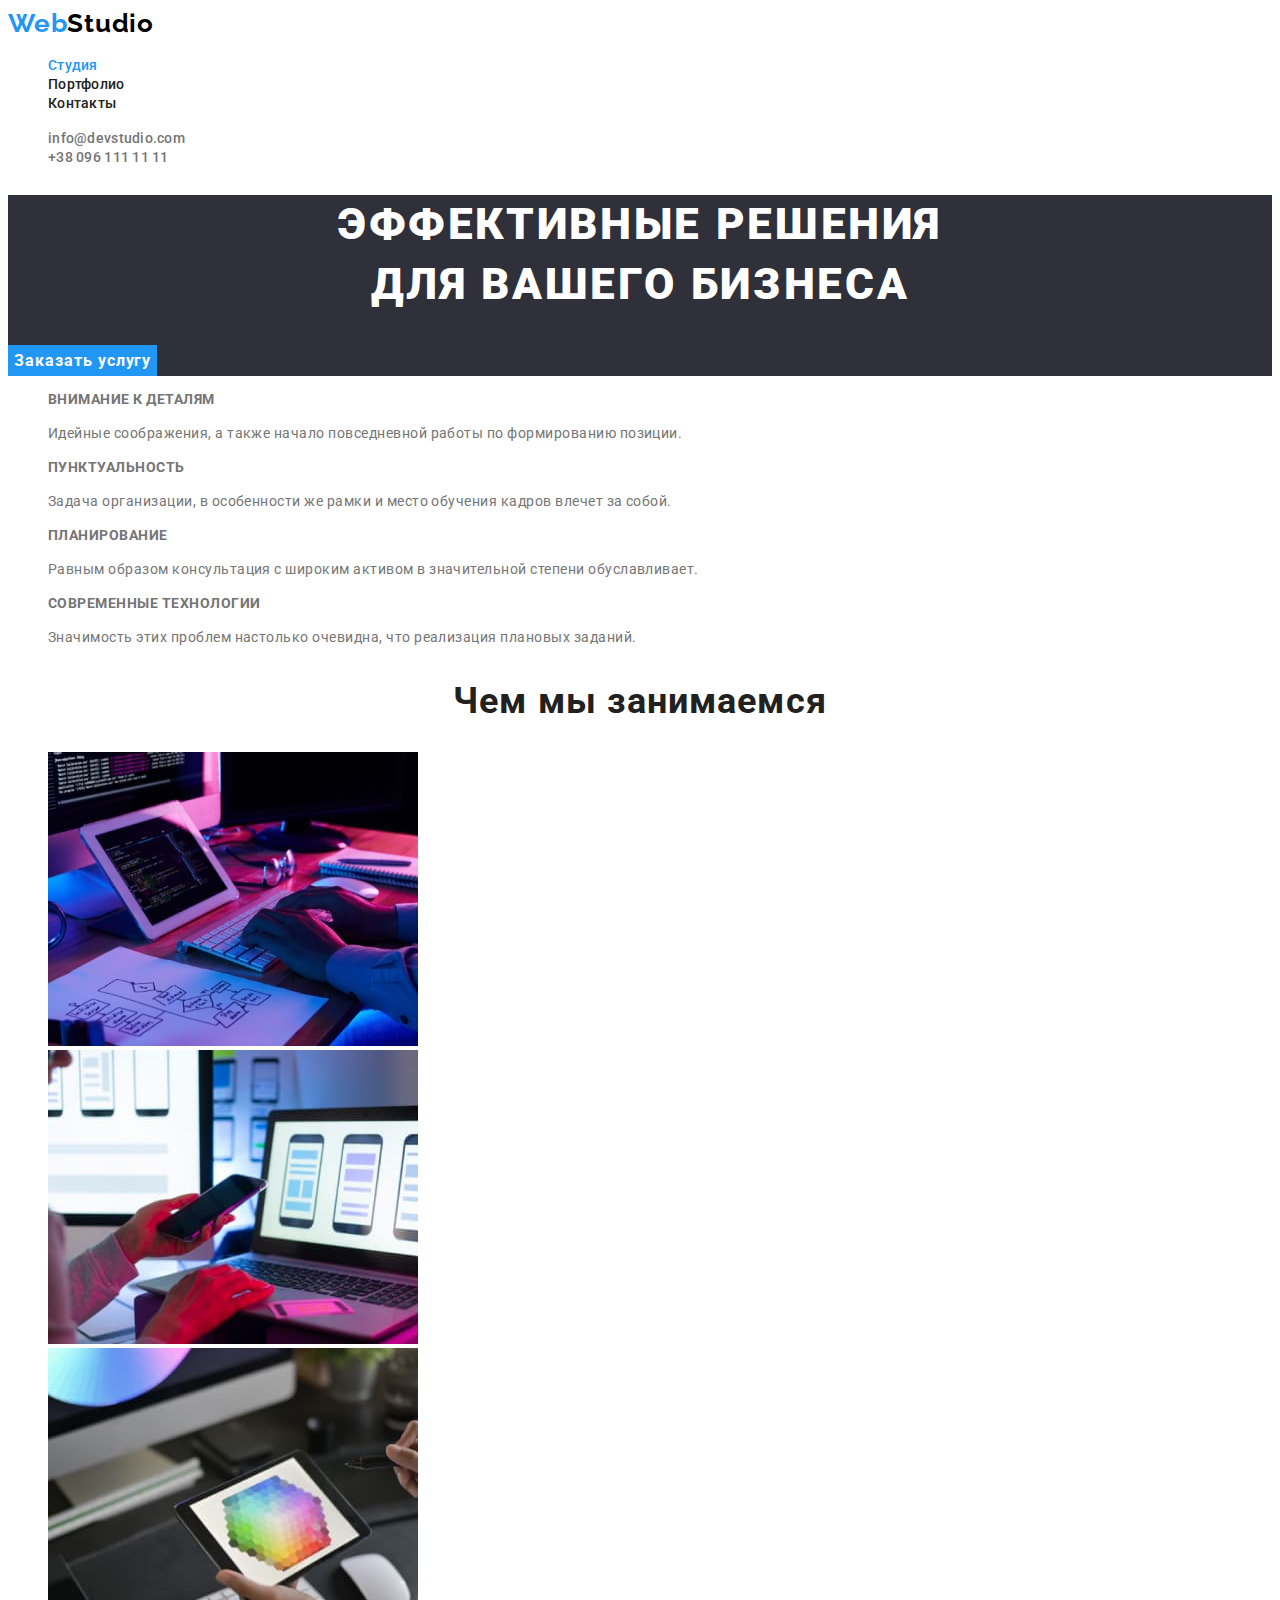
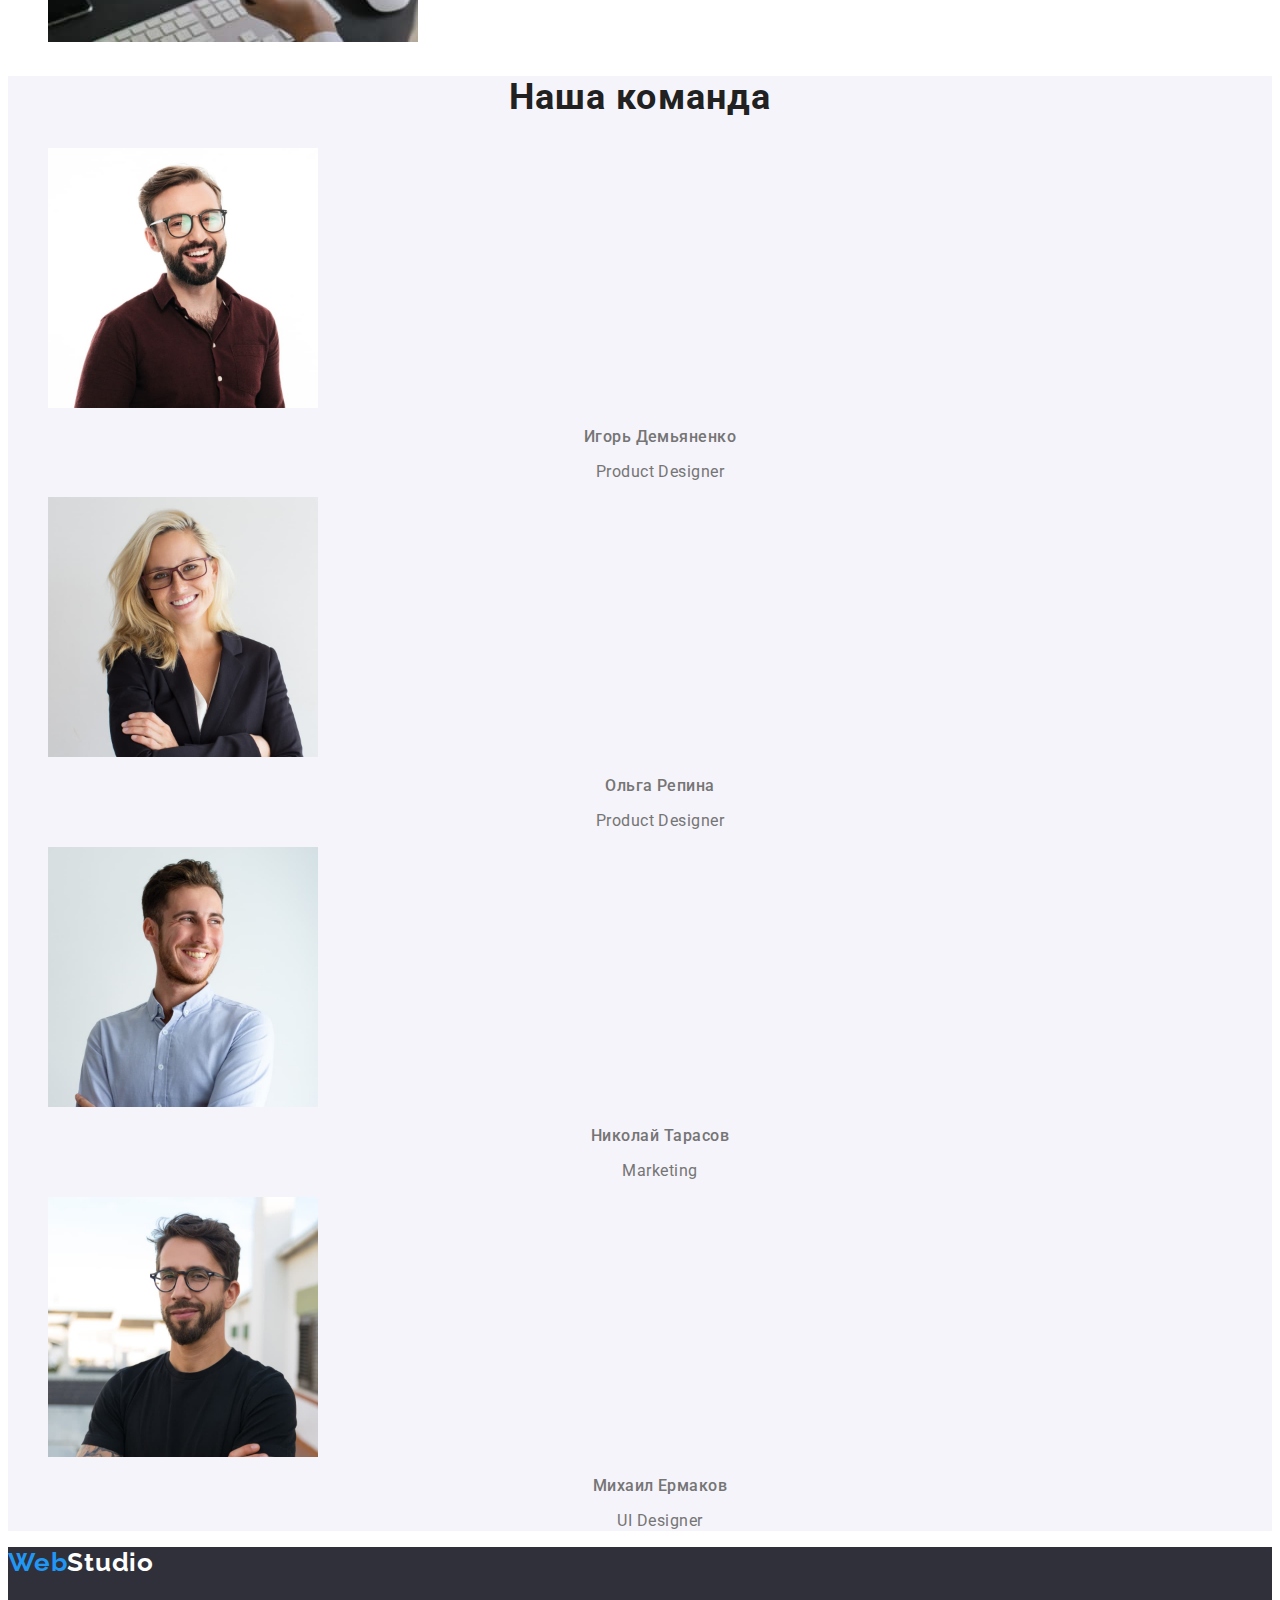
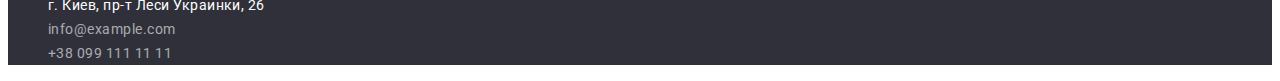
<file: index.html>
<!DOCTYPE html>
<html lang="ru">

<head>
  <meta charset="utf-8">
  <meta name="description" content="Предоставление услуг Веб разработки" />
  <title>Веб студия</title>
  <!-- Добавление шрифтов Google-fonts -->
  <link rel="preconnect" href="https://fonts.googleapis.com">
  <link rel="preconnect" href="https://fonts.gstatic.com" crossorigin>
  <link href="https://fonts.googleapis.com/css2?family=Raleway:wght@700&family=Roboto:wght@400;500;700;900&display=swap"
    rel="stylesheet">
  <!-- Ссылка на CSS-файл -->
  <link rel="stylesheet" href="./css/styles.css">
</head>

<body>
  <!-- Содержание -->
  <header>
    <!-- HEADER -->
    <nav>
      <a class="logo" href="./index.html">Web<span class="accent black">Studio</span></a>
      <ul class="site-nav list">
        <li><a href="" class="link current">Студия</a></li>
        <li><a href="./portfolio.html" class="link">Портфолио</a></li>
        <li><a href="" class="link">Контакты</a></li>
      </ul>
    </nav>
    <!-- КОНТАКТЫ -->
    <ul class="contact list">
      <li><a href="mailto:info@devstudio.com" class="link">info@devstudio.com</a></li>
      <li><a href="tel:+380961111111" class="link">+38 096 111 11 11</a></li>
    </ul>
  </header>
  <main>
    <!-- Герой -->
    <section class="hero solutions">
      <h1 class="hero-title">Эффективные решения<br>для вашего бизнеса</h1>
      <button class="hero-button" type="button">Заказать услугу</button>
    </section>
    <!-- 2-я секция - Приоритеты в работе -->
    <section class="section">
      <h2 hidden>Наши приоритеты при работе с клиентом</h2>
      <ul class="feature-list list">
        <li>
          <h3 class="title">Внимание к деталям</h3>
          <p class="text">Идейные соображения, а также начало повседневной работы по формированию позиции.</p>
        </li>
        <li>
          <h3 class="title">Пунктуальность</h3>
          <p class="text">Задача организации, в особенности же рамки и место обучения кадров влечет за собой.</p>
        </li>
        <li>
          <h3 class="title">Планирование</h3>
          <p class="text">Равным образом консультация с широким активом в значительной степени обуславливает.</p>
        </li>
        <li>
          <h3 class="title">Современные технологии</h3>
          <p class="text">Значимость этих проблем настолько очевидна, что реализация плановых заданий.</p>
        </li>
      </ul>
    </section>
    <!-- 3-я секция - Чем мы занимаемся -->
    <section class="section">
      <h2 class="section-title">Чем мы занимаемся</h2>
      <ul class="versions-list list">
        <li>
          <img src="./images/Десктопная версия.jpg" width="370" alt="Разработка версии для компьютера ">
        </li>
        <li>
          <img src="./images/Мобильная версия.jpg" width="370" alt="Разаботка мобильной версии">
        </li>
        <li>
          <img src="./images/Планшет.jpg" width="370" alt="Разработка весии для планшета">
        </li>
      </ul>
    </section>
    <!-- 4-я секция - Наша команда -->
    <section class="section masters">
      <h2 class="section-title">Наша команда</h2>
      <ul class="team-list list">
        <li>
          <img src="./images/Игорь.jpg" alt="Дизайнер продукции" width="270" height="260" />
          <h3 class="title">Игорь Демьяненко</h3>
          <p class="text" lang="en">Product Designer</p>
        </li>
        <li>
          <img src="./images/Ольга.jpg" alt="Фронтенд-разработчик" width="270" height="260" />
          <h3 class="title">Ольга Репина</h3>
          <p class="text" lang="en">Product Designer</p>
        </li>
        <li>
          <img src="./images/Николай.jpg" alt="Маркетолог" width="270" height="260" />
          <h3 class="title">Николай Тарасов</h3>
          <p class="text" lang="en">Marketing</p>
        </li>
        <li>
          <img src="images/Михаил.jpg" alt="Дизайнер пользовательского интерфейса" width="270" height="260" />
          <h3 class="title">Михаил Ермаков</h3>
          <p class="text" lang="en">UI Designer</p>
        </li>
      </ul>
    </section>
  </main>
  <!-- Футер -->

  <footer class="page-footer">
    <div class="container">
      <a class="logo" href="./index.html">Web<span class="accent white">Studio</span></a>

      <address class="footer-contacts">
        <ul class="footer-contacts-list list">
          <li class="city-item item">
            <a class="city-link link"
              href="https://www.google.com/maps/d/viewer?mid=10uSM3H-mIU3GznYo2szRIEphczw&ll=50.42732700000001%2C30.538092&z=17"
              target="_blank" rel="noopener noreferrer">г. Киев, пр-т Леси Украинки, 26</a>
          </li>

          <li class="mail-item item">
            <a href="mailto:info@example.com" class="mail-link link">info@example.com</a>
          </li>

          <li class="phone-item item">
            <a href="tel:+380991111111" class="phone-link link">+38 099 111 11 11</a>
          </li>
        </ul>
      </address>
  </footer>
</body>

</html>
</file>
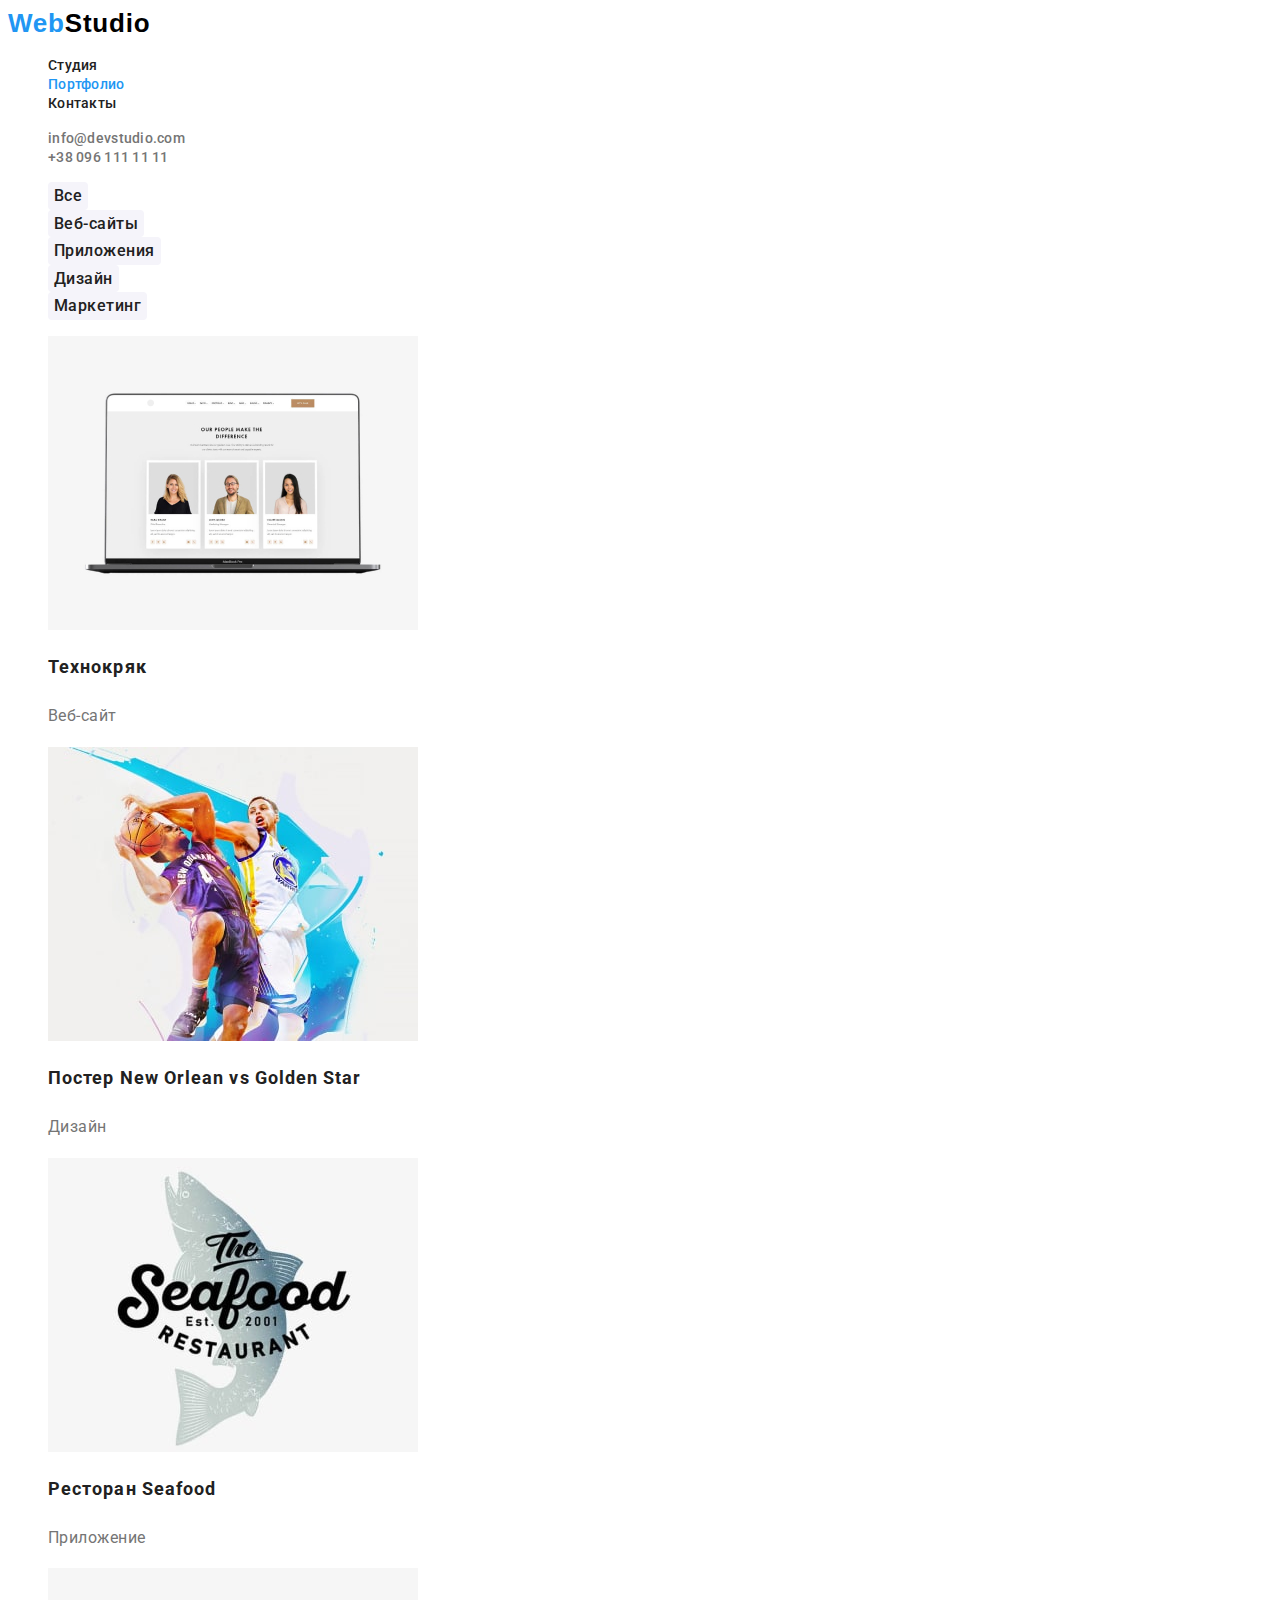
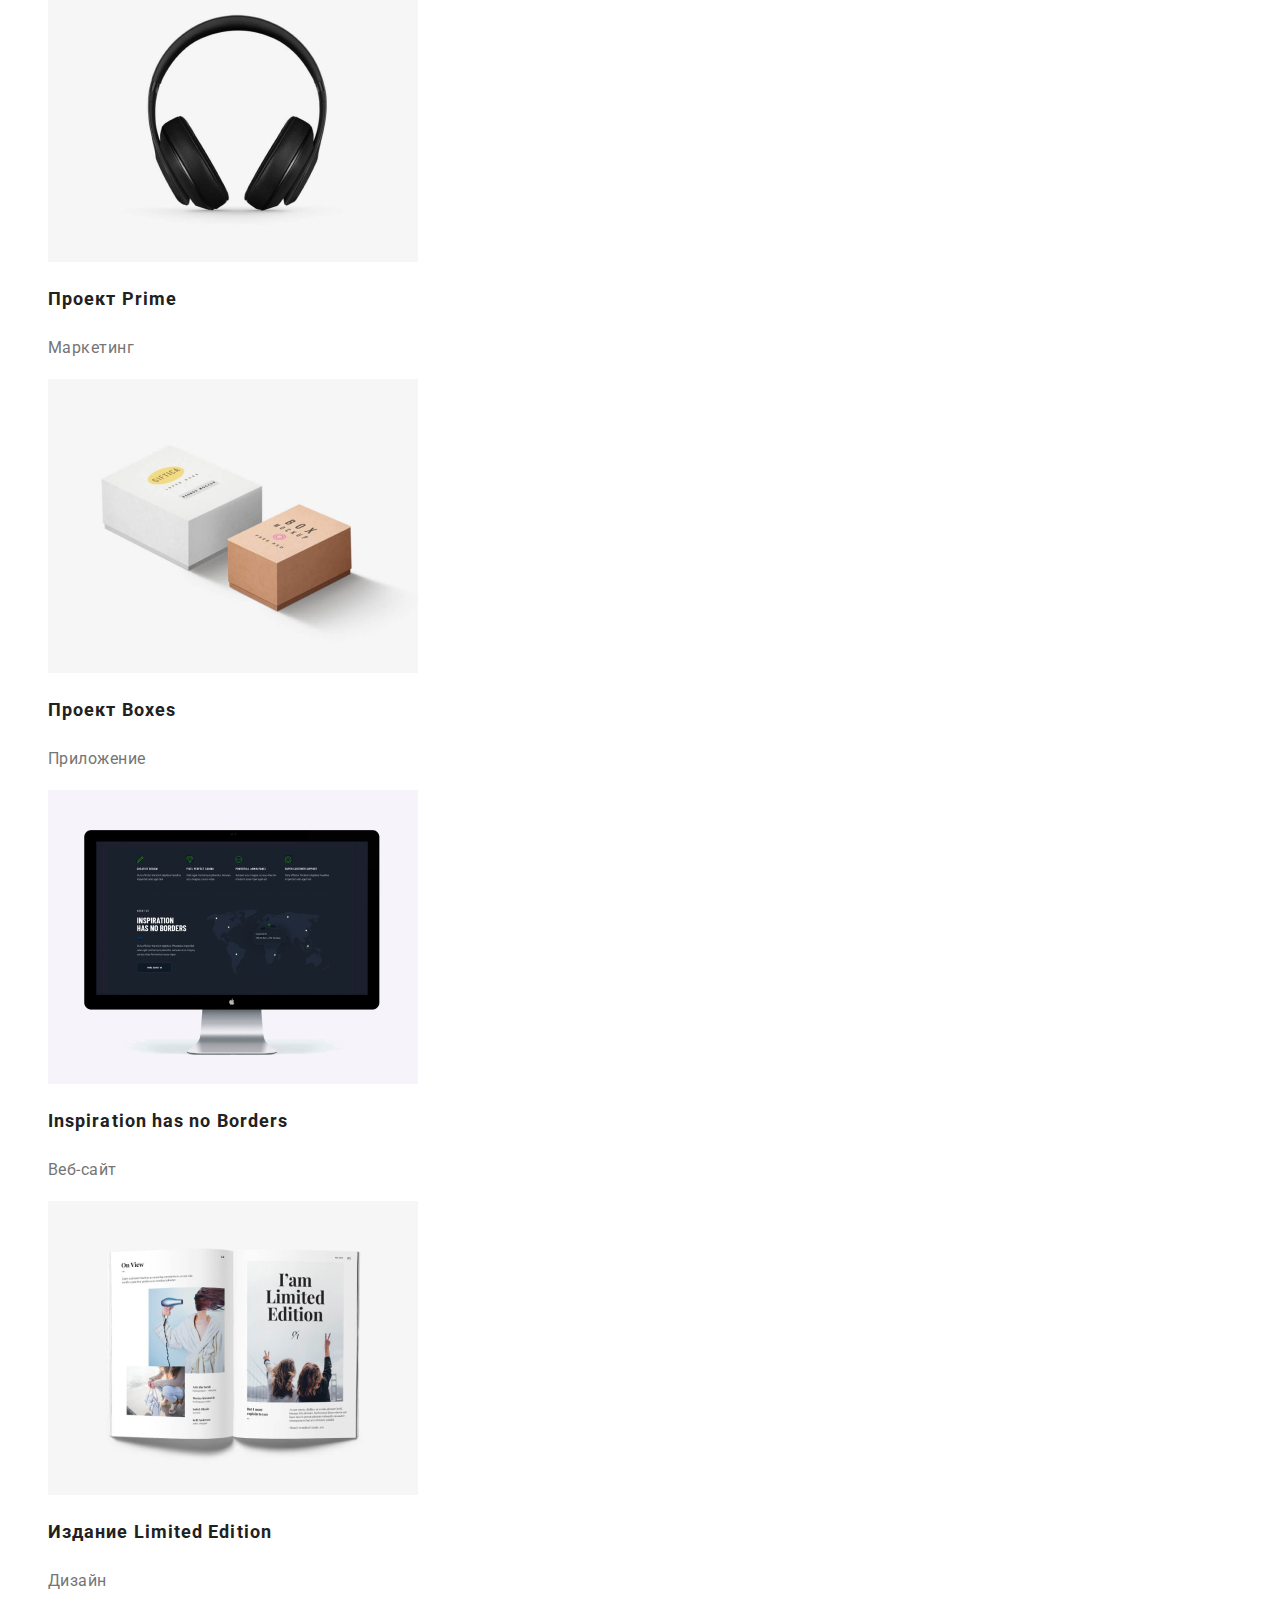
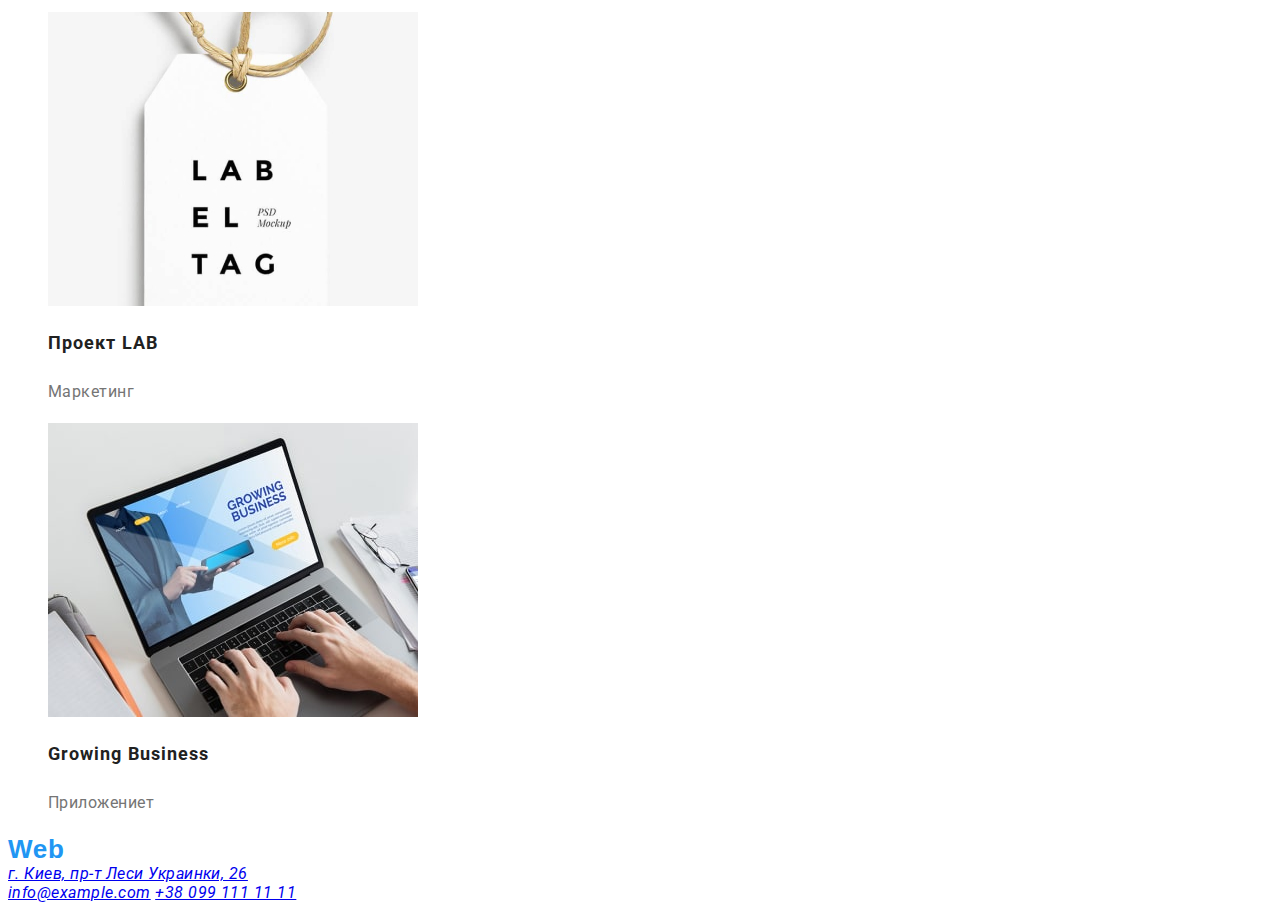
<file: portfolio.html>
<!DOCTYPE html>
<html lang="ru">

<head>
  <meta charset="utf-8">
  <meta name="description" content="Предоставление услуг Веб разработки" />
  <title>Веб студия</title>
  <link rel="stylesheet" href="./css/styles.css">
  <link rel="preconnect" href="https://fonts.googleapis.com">
  <link rel="preconnect" href="https://fonts.gstatic.com" crossorigin>
  <link href="https://fonts.googleapis.com/css2?family=Roboto:wght@400;500;700&display=swap" rel="stylesheet">
</head>
<!-- Body -->
<body>
  <!-- Содержание -->
  <header>
    <!-- HEADER -->
    <nav>
      <a class="logo" href="./index.html">Web<span class="accent black">Studio</span></a>
      <ul class="site-nav list">
        <li><a href="./index.html" class="link">Студия</a></li>
        <li><a href="./portfolio.html" class="link current">Портфолио</a></li>
        <li><a href="./contacts.html" class="link">Контакты</a></li>
      </ul>
    </nav>
    <!-- КОНТАКТЫ -->
    <ul class="contact list">
      <li><a href="mailto:info@devstudio.com" class="link">info@devstudio.com</a></li>
      <li><a href="tel:+380961111111" class="link">+38 096 111 11 11</a></li>
    </ul>
    <!-- HEADER - ПО ДАНИЛКО (РОДИТЕЛЬ-РЕБЕНОК) -->
  </header>
  <main>
  <section class="directions">
    <h1 hidden> Портфолио</h1>
    <ul class="directions-list list">
      <li class="directions-item">
        <button class="directions-item-all button">Все</button>
      </li>
      <li class="directions-item">
        <button class="directions-item-web button">Веб-сайты</button>
      </li>
      <li class="directions-item">
        <button class="directions-item-app button">Приложения</button>
      </li>
      <li class="directions-item">
        <button class="directions-item-design button">Дизайн</button>
      </li>
      <li class="directions-item">
        <button class="directions-item-market button">Маркетинг</button>
      </li>
    </ul>
    <ul class="example-list list">
      <li class="example-item"> <img src="./images/portfolio/Технокряк-img(1).jpg" width="370" height="294" alt="Технокряк">
        <h2 class="example-title">Технокряк</h2>
        <p class="example-text">Веб-сайт</p>
      </li>
      <li class="example-item"> <img src="./images/portfolio/Постер-img (2).jpg" width="370" height="294" alt="Постер">
        <h2 class="example-title">Постер <span>New Orlean vs Golden Star</span></h2>
        <p class="example-text">Дизайн</p>
      </li>
      <li class="example-item"> <img src="./images/portfolio/Seafood-img (3).jpg" width="370" height="294" alt="Ресторан Сифуд">
        <h2 class="example-title">Ресторан Seafood</h2>
        <p class="example-text">Приложение</p>
      </li>
      <li class="example-item"> <img src="./images/portfolio/Prime-img (4).jpg" width="370" height="294" alt="Проект Прайм">
        <h2 class="example-title"> Проект Prime</h2>
        <p class="example-text">Маркетинг</p>
      </li>
      <li class="example-item"> <img src="./images/portfolio/Boxes-img (5).jpg" width="370" height="294" alt="Проект Боксес">
        <h2 class="example-title">Проект Boxes</h2>
        <p class="example-text">Приложение</p>
      </li>
      <li class="example-item"> <img src="./images/portfolio/Inspiration-img (6).jpg" width="370" height="294" alt="Вдохновение без границ">
        <h2 class="example-title">Inspiration has no Borders</h2>
        <p class="example-text">Веб-сайт</p>
      </li>
      <li class="example-item"> <img src="./images/portfolio/Limited-img (7).jpg" width="370" height="294" alt="Издание Ограниченная Серия">
        <h2 class="example-title">Издание Limited Edition</h2>
        <p class="example-text">Дизайн</p>
      </li>
      <li class="example-item"> <img src="./images/portfolio/LAB-img (8).jpg" width="370" height="294" alt="Проект ЛАБ">
        <h2 class="example-title">Проект LAB</h2>
        <p class="example-text">Маркетинг</p>
      </li>
      <li class="example-item"> <img src="./images/portfolio/Growing-img (9).jpg" width="370" height="294" alt="Растущий бизнес">
        <h2 class="example-title"> Growing Business</h2>
        <p class="example-text">Приложениет</p>
      </li>
  </section>
  </main>
  <!-- Футер -->
  <footer class="adress-list down">
    <a class="logo" href="./index.html">Web<span class="accent white">Studio</span></a>
    <address class="city">
      <a class="link"
        href="https://www.google.com/maps/d/viewer?mid=10uSM3H-mIU3GznYo2szRIEphczw&ll=50.42732700000001%2C30.538092&z=17"
        target="_blank" rel="noopener noreferrer">г. Киев, пр-т Леси Украинки, 26</a>
    </address>
    <address class="mail-phone">
      <a href="mailto:info@example.com" class="link">info@example.com</a>
      <a href="tel:+380991111111" class="link">+38 099 111 11 11</a>
    </address>
  </footer>
</body>

</html>
</file>
<file: css/styles.css>
:root {
  --primary-text-color: #757575;
  --secondary-text-color: #ffffff;
  --footer-text-color: rgba(255, 255, 255, 0.6);
  --title-text-color: #212121;
  --logo-black-color: #000000;
  --accent-color: #2196f3;
  --primary-bg-color: #ffffff;
  --secondary-bg-color: #f5f4fa;
  --footer-bg-color: #2f303a;
}

/* основной цвет текста (прозрачный) #757575  */

/* вторичный цвет текста (черный) #212121 */

/* третий цвет текста (белый) #ffffff */

/* основной фон (белый)  #ffffff */

/* второй фон (белый с прозрачностью) #f5f4fA (наша команда) */

/* третий фон футера + эффиктивные решения (серый) #2f303a */

/* акцент #2196f3 */

/* Добавление в Body: основной цвет и шрифт текста + фон */
body {
  color: var(--primary-text-color);
  background-color: var(--primary-bg-color);
  font-family: 'Roboto', sans-serif;
  letter-spacing: 0.03em;
}

/* .list Убираем маркеры с нужных нам списков */
.list {
  list-style: none;
}

/* -----------------HEADER-------------------------- */
/* .logo-web - синий логотип */
a.logo {
  text-decoration: none;
  color: var(--accent-color);
  font-family: 'Raleway', sans-serif;
  letter-spacing: 0.03em;
  font-weight: 700;
  font-size: 26px;
  line-height: 1.19;
}

/* WebStudio - черный */
a .accent.black {
  color: var(--logo-black-color);
}

/* site-nav цвет списка ссылок */
.site-nav .link {
  color: var(--title-text-color);
  font-weight: 500;
  font-size: 14px;
  line-height: 1.14;
  letter-spacing: 0.02em;
  text-decoration: none;
}

/* site-nav цвет ссылки при наведении */
.site-nav .link:hover,
.site-nav .link:focus {
  color: var(--accent-color);
}

/* current - Позиционирование открытой ссылки на текущей странице*/
.site-nav .link.current {
  color: var(--accent-color);
}

/* задается цвет списку контактов в шапке */
.contact .link {
  color: var(--primary-text-color);
  font-weight: 500;
  font-size: 14px;
  line-height: 1.14;
  letter-spacing: 0.02em;
  text-decoration: none;
}

/* задается цвет подсвечивания ссылки при наведении курсором */
.contact .link:hover,
.contact .link:focus {
  color: var(--accent-color);
}

/* ---------------------HERO----------------------- */
/* фон Героя */
.solutions {
  background-color: var(--footer-bg-color);
}

/* h1 Задается цвет заголовку Героя */
.hero-title {
  color: var(--secondary-text-color);
  font-family: 'Roboto', sans-serif;
  font-weight: 900;
  font-size: 44px;
  line-height: 1.36;
  text-align: center;
  letter-spacing: 0.06em;
  text-transform: uppercase;
}

/* button применение формления к кнопке */
.hero .hero-button {
  color: var(--secondary-text-color);
  background-color: var(--accent-color);
  font-family: 'Roboto', sans-serif;
  font-style: normal;
  font-weight: bold;
  font-size: 16px;
  line-height: 1.87;
  letter-spacing: 0.06em;
  cursor: pointer;
  border-style: none;
}

/* --------------------SECTION-2------------------- */
/* применение ЗАГОЛОВКА к однотипным секциям, в которых одинаковый цвет заголовка */
.section-title {
  color: var(--title-text-color);
  font-size: 36px;
  line-height: 1.17;
  text-align: center;
  letter-spacing: 0.03em;
}

/* h3 оформление-1 */
.feature-list .title {
  font-family: 'Roboto', sans-serif;
  font-size: 14px;
  line-height: 1.14;
  text-transform: uppercase;
}

/* p - оформление-1 */
.feature-list .text {
  font-size: 14px;
  line-height: 1.71;
}

/* --------------------SECTION-3------------------- */

/* --------------------SECTION-4------------------- */
/* фон к section */
.masters {
  background-color: var(--secondary-bg-color);
}

/* h3 оформление -2 */
.team-list .title {
  font-weight: 500;
  font-size: 16px;
  line-height: 1.18;
  text-align: center;
}

/* p - оформление-2 */
.team-list .text {
  font-size: 16px;
  line-height: 1.18;
  text-align: center;
}

/* -----------------------ФУТЕР---------------- */
/* фон - футер */
.page-footer {
  background-color: var(--footer-bg-color);
}

.page-footer .logo {
  margin-bottom: 20px;

  text-decoration: none;
  color: var(--accent-color);
  font-family: 'Raleway', sans-serif;
  letter-spacing: 0.03em;
  font-weight: 700;
  font-size: 26px;
  line-height: 1.19;
}

/* Studio - белый цвет */
.logo .accent.white {
  color: var(--secondary-text-color);
}

.footer-contacts .city-link {
  text-decoration: none;
  color: var(--secondary-text-color);
  font-style: normal;
  font-weight: 400;
  font-size: 14px;
  line-height: 1.71;
}

/* phone - оформление */
.footer-contacts .mail-link,
.footer-contacts .phone-link {
  color: var(--footer-text-color);
  text-decoration: none;
  font-style: normal;
  font-weight: 400;
  font-size: 14px;
  line-height: 1.71;
}

.footer-social-title {
  color: var(--secondary-bg-color);
  font-family: 'Roboto', sans-serif;
  font-size: 14px;
  line-height: 1.14;
  text-transform: uppercase;
}

/* ------------------------------------------- */
/* ------------------ПОРТФОЛИО---------------- */
/* ------------------------------------------- */

/* button применение формления к кнопке */
.directions .button {
  color: var(--title-text-color);
  background-color: var(--secondary-bg-color);
  font-family: inherit;
  font-style: normal;
  font-weight: 500;
  font-size: 16px;
  line-height: 1.6;
  letter-spacing: 0.03em;
  border-radius: 4px;
  cursor: pointer;
  border-style: none;
}

/* Кнопка - наведеие и фокус */
.directions .button:hover,
.directions .button:focus {
  color: var(--secondary-text-color);
  background-color: var(--accent-color);

  box-shadow: 0px 3px 1px rgba(0, 0, 0, 0.1), 0px 1px 2px rgba(0, 0, 0, 0.08),
    0px 2px 2px rgba(0, 0, 0, 0.12);
}

/* -------------------------------- */
.example-list .example-title {
  color: var(--title-text-color);
  font-style: normal;
  font-size: 18px;
  line-height: 2;
  letter-spacing: 0.06em;
}

.example-list .example-text {
  line-height: 1.87;
}
</file>
